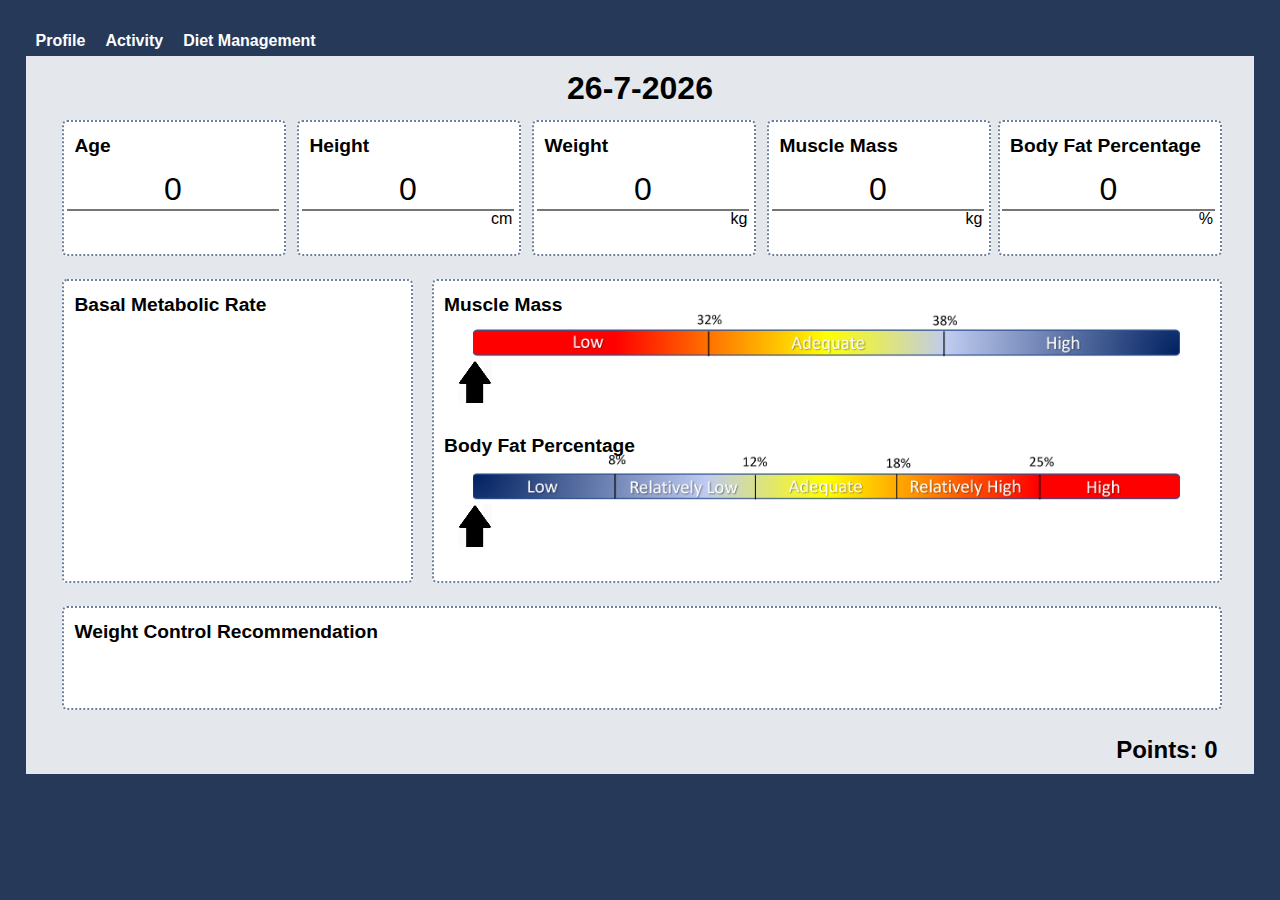
<file: public/index.html>
<!DOCTYPE html>
<html lang="en">

<head>
    <meta charset="UTF-8">
    <meta name="author" content="Team 405">
    <meta name="description" content="Self-care incentive website">
    <meta name="keywords" content="health">
    <title>Profile</title>
    <style media="all">
        /*ID Styles*/
        #ageBlock {
            width: 19%;
            display: block;
            border: 2px dotted #6d819c;
            float: left;
            border-radius: 5px;
            padding-bottom: 1%;
            color: #000000;
            background-color: #ffffff;
        }
        #heightBlock {
            width: 19%;
            margin-left: 1%;
            display: block;
            border: 2px dotted #6d819c;
            float: left;
            border-radius: 5px;
            padding-bottom: 1%;
            color: #000000;
            background-color: #ffffff;
        }
        #weightBlock {
            width: 19%;
            margin-left: 1%;
            display: block;
            border: 2px dotted #6d819c;
            float: left;
            border-radius: 5px;
            padding-bottom: 1%;
            color: #000000;
            background-color: #ffffff;
        }
        #muscleBlock {
            width: 19%;
            margin-left: 1%;
            display: block;
            border: 2px dotted #6d819c;
            float: left;
            border-radius: 5px;
            padding-bottom: 1%;
            color: #000000;
            background-color: #ffffff;
        }
        #bfBlock {
            width: 19%;
            margin-left: 81%;
            display: block;
            border: 2px dotted #6d819c;
            border-radius: 5px;
            padding-bottom: 1%;
            color: #000000;
            background-color: #ffffff;
        }
        #basalBlock {
            width: 30%;
            height: 300px;
            margin-top: 2%;
            display: block;
            border: 2px dotted #6d819c;
            float: left;
            border-radius: 5px;
            color: #000000;
            background-color: #ffffff;
        }
        #bfMuscleBlock {
            width: 68%;
            height: 300px;
            margin-top: 2%;
            margin-left: 32%;
            display: block;
            border: 2px dotted #6d819c;
            border-radius: 5px;
            color: #000000;
            background-color: #ffffff;
        }
        #weightControlBlock {
            width: 100%;
            height: 100px;
            margin-top: 2%;
            display: block;
            border: 2px dotted #6d819c;
            border-radius: 5px;
            color: #000000;
            background-color: #ffffff;
        }
        #basal_result, #dietRecommendation {
            margin-left: 15px;
            margin-top: 15px;
            font-size: 180%;
            font-family: Helvetica;
        }
        #age, #height, #weight, #muscle, #body_fat {
            width: 95%;
            font-size: 200%;
            text-align: center;
            border-top: none;
            border-left: none;
            border-right: none;
            border-bottom: 10%;
            margin-left: 1%;
        }
    </style>
    <link rel="stylesheet" href="css/common.css" type="text/css" media="all">
    <link rel="stylesheet" href="css/single_column.css" type="text/css" media="screen and (max-width: 748px)">
    </script>
    <script>
        localStorage.setItem('basal_value', -1);
        localStorage.setItem('point_value', 0);
        var body_fat = 0.0;
        var musclePct = 0.0;

        function getBasal() {
            const weight = parseFloat(document.getElementById('weight').value);
            const height = parseFloat(document.getElementById('height').value);
            const age = parseFloat(document.getElementById('age').value);
            if (weight == 0 || height == 0 || age == 0) {
                return "";
            }
            const result = 66.47 + (13.75 * weight) + (5 * height) - (6.76 * age);
            return result.toFixed(2) + " kcal";
        }

        function printBasal() {
            document.getElementById("basal_result").innerText = getBasal();
            localStorage.basal_value = getBasal();
        }

        function printActivity(event) {
            const result = parseFloat(event.target.value) * getBasal();
            document.getElementById("activity_result").innerText = result.toFixed(2);
        }

        function printBodyFat() {
            const val = document.getElementById('body_fat').value;
            body_fat = parseFloat(val);
            var x = document.getElementById("arrow_bf");
            var temp;

            if (body_fat < 4) {
                temp = 3;   
            } else if (body_fat <= 8) {
                temp = (body_fat - 4) * 18 / 4 + 3;
            } else if (body_fat <= 12) {
                temp = ((body_fat - 8) * 18 / 4) + 21;
            } else if (body_fat <= 18) {
                temp = ((body_fat - 12) * 18 / 6) + 39;
            } else if (body_fat <= 25) {
                temp = ((body_fat - 18) * 18 / 7) + 57;
            } else if (body_fat <= 30) {
                temp = ((body_fat - 25) * 18 / 5) + 75;
            } else if (body_fat > 30) {
                temp = 93;
            } else {
                temp = 0;
            }

            temp = temp.toFixed(2) + 3;
            temp = temp.toString();
            temp = temp + "%";
            x.style.marginLeft = temp;
            getDietRecommendation();
        }

        function printMuscle() {
            const val = document.getElementById('muscle').value;
            const weight = parseFloat(document.getElementById('weight').value);
            const muscle = parseFloat(val);
            musclePct = muscle / weight;
            var x = document.getElementById("arrow_m");
            
            if (musclePct > 0.44) {
                x.style.marginLeft = "93%";   
            } else if (musclePct > 0.26) {
                var temp = (musclePct * 100 - 26) * 90 / 18 + 3;
                temp = temp.toFixed(2) + 3;
                temp = temp.toString();
                temp = temp + "%";
                x.style.marginLeft = temp;
            } else {
                x.style.marginLeft = "3%";
            }
            getDietRecommendation();
        }

        function addPoints(add) {
            var points = parseInt(localStorage.point_value);
            points = points + add;
            document.getElementById("points").innerText = "Points: " + points;
            localStorage.point_value = points;
        }

        function getDietRecommendation() {
            if (musclePct == 0 || body_fat == 0) {
                return;
            }

            if (body_fat > 18) {
                if (musclePct < 0.32) {
                    document.getElementById("dietRecommendation").innerText = "You MUST lose your weight!";
                } else {
                    document.getElementById("dietRecommendation").innerText = "You should lose your weight";
                }
            } else if (body_fat < 12) {
                document.getElementById("dietRecommendation").innerText = "You should increase your weight";
            } else {
                document.getElementById("dietRecommendation").innerText = "";
            }
        }

        function updateWeight() {
            printBasal();
            printMuscle();
        }
    </script>
    <nav id="topMenu">
        <ul>
            <li><a href="index.html">Profile</a></li>
            <li><a href="activity.html">Activity</a></li>
            <li><a href="diet.html">Diet Management</a></li>
        </ul>
    </nav>
</head>

<body>
    <div id="mainContainer">
        <!--Page Header-->
        <h1 id="header">
            <script>
                window.onload = function getToday() {
                    date = new Date();
                    year = date.getFullYear();
                    month = date.getMonth() + 1;
                    day = date.getDate();
                    document.getElementById("header").innerText = day + "-" + month + "-" + year;
                }
            </script>
        </h1>

        <!--Age-->
        <div id="ageBlock">
            <dl>
                <dt id="title">Age</dt>
                <br />
                <input id='age' value = 0 onchange='printBasal()' />
                <br /> <br />
            </dl>
        </div>

        <!--Height-->
        <div id="heightBlock">
            <dl>
                <dt id="title">Height</dt>
                <br />
                <input id='height' value = 0 onchange='printBasal()' />
                <div id = 'unit'>cm</div>
            </dl>
        </div>

        <!--Weight-->
        <div id="weightBlock">
            <dl>
                <dt id="title">Weight</dt>
                <br />
                <input id='weight' value = 0 onchange='updateWeight()' />
                <div id = 'unit'>kg</div>
            </dl>
        </div>

        <!--Muscle-->
        <div id="muscleBlock">
            <dl>
                <dt id="title">Muscle Mass</dt>
                <br />
                <input id='muscle' value = 0 onchange='printMuscle()' />
                <div id = 'unit'>kg</div>
            </dl>
        </div>

        <!--Body Fat-->
        <div id="bfBlock">
            <dl>
                <dt id="title">Body Fat Percentage</dt>
                <br />
                <input id='body_fat' value = 0 onchange='printBodyFat()' />
                <div id = 'unit'>%</div>
            </dl>
        </div>

        <!--Basal Metabolic Rate-->
        <div id="basalBlock">
            <br />
            <div id="title">Basal Metabolic Rate</div>
            <div id='basal_result'></div>

        </div>

        <!--Body fat and muscle mass results-->
        <div id="bfMuscleBlock">
            <br />
            <div id="title">Muscle Mass </div>
            <div> <img src="image/muscle_graph.png" alt="image not found" title="muscle_graph" style="width:90%;margin-left: 5%"> </div>
            <div><img id = 'arrow_m' src="image/arrow.PNG" alt="image not found" title="arrow_image" style="margin-left: 3%"></div>
            <br /><br />
            <div id="title">Body Fat Percentage</div>
            <div> <img src="image/bf_graph.png" alt="image not found" title="bf_graph" style="width:90%; margin-left: 5%"> </div>
            <div><img id = 'arrow_bf' src="image/arrow.PNG" alt="image not found" title="arrow_image" style="margin-left: 3%"></div>
            <br /><br />
        </div>

        <!--Weight Control Recommendation-->
        <div id="weightControlBlock">
            <br />
            <div id="title">Weight Control Recommendation</div>
            <div id = "dietRecommendation"></div>
            <br />
        </div>

        <!--Page Footer-->
        <div id="footer">
            <br />
            <div id='plus'>+0</div>
            <div id='points'><img src onerror='addPoints(0)'></div>
            <br />
        </div>
    </div>
</body>

</html>
</file>
<file: public/css/common.css>
body {
    font-size: 100%;
    font-family: Verdana, Geneva, Tahoma, sans-serif;
    letter-spacing: normal;
    line-height: 100%;
    text-align: left;
    text-decoration: none;
    color: #263959;
    background-color: #263959;
    margin: 2%;
    height: 100%;
}

h1 {
    font-family: Helvetica;
    font-size: 200%;
    font-weight: bold;
    font-variant: small-caps;
    letter-spacing: normal;
    line-height: 200%;
    text-align: center;
    color: #000000;
    margin-top: 1%;
    margin-bottom: 1%;
}

/*Animation*/
@keyframes addPointAnimation {
    0% {
        opacity: 0%;
        transform: translateY(3px);
    }

    100% {
        opacity: 100%;
        transform: translateY(-5px);
    }
}

@keyframes pointAlertAnimation {
    0% {
        opacity: 100%;
    }

    100% {
        opacity: 0%;
    }
}

.addPointAnimation {
    animation-name: addPointAnimation;
    animation-duration: 0.5s;
}

.pointAlertAnimation {
    animation-name: pointAlertAnimation;
    animation-duration: 5s;
    animation-fill-mode: forwards;
}


/*ID Styles*/
#mainContainer {
    color: inherit;
    background-color: #e4e7ec;
    padding-left: 3%;
    padding-right: 3%;
}

#header {
    overflow: auto;
    width: 415px;
    margin: 0% auto;
}

#header h1 {
    font-family: 'Comic Sans MS';
    font-size: 400%;
    font-weight: bold;
    letter-spacing: normal;
    line-height: normal;
    text-align: center;
    color: #000000;
    display: block;
    margin: 0% auto;
    float: left;
}

#footer {
    color: #000000;
    font-size: 100%;
    text-align: right;
    clear: both;
}

#title {
    margin-left: 10px;
    font-weight: bold;
    font-family: Helvetica;
    font-size: 120%;
}

#topMenu {
    height: 30px;
    width: 850px;
}

#topMenu ul {
    padding-left: 0px;
}

#topMenu ul li {
    list-style: none;
    color: white;
    background-color: #263959;
    float: left;
    line-height: 30px;
    vertical-align: middle;
    text-align: center;
    padding: 0px 10px 0px 10px;
}

#topMenu ul li a {
    color: white;
    font-weight: bold;
    text-decoration: none;
}

#topMenu a:hover {
    color: #6d819c;
    text-decoration: underline;
}

#unit {
    text-align: right;
    margin-right: 3%;
}

#plus {
    font-size: 150%;
    opacity: 0%;
}

#points {
    font-weight: bold;
    font-size: 150%;
}

[type="radio"] {
    margin-left: 15px;
    vertical-align: middle;
    appearance: none;
    border: max(2px, 2px) solid #6d819c;
    border-radius: 50%;
    width: 15px;
    height: 15px;
    transition: border 0.25s ease-in-out;
}

[type="radio"]:checked {
    border: 4px solid #FF6600;
}

[type="radio"]:focus-visible {
    outline: 2px dotted #FF6600;
}

[type="radio"]:hover {
    box-shadow: 0 0 1px 2px #D3D3D3;
    cursor: pointer;
}
</file>
<file: public/css/single_column.css>
#mainContainer > div {
    display: block;
    width: 100%;
    margin: 0% auto;
    margin-bottom: 2%;
    float: none;
}
#menu {
    padding-bottom: 60%;
}
#mainContainer #header {
    width: 415px;
}
#promotion {
    font-size: 40%;
}
</file>
